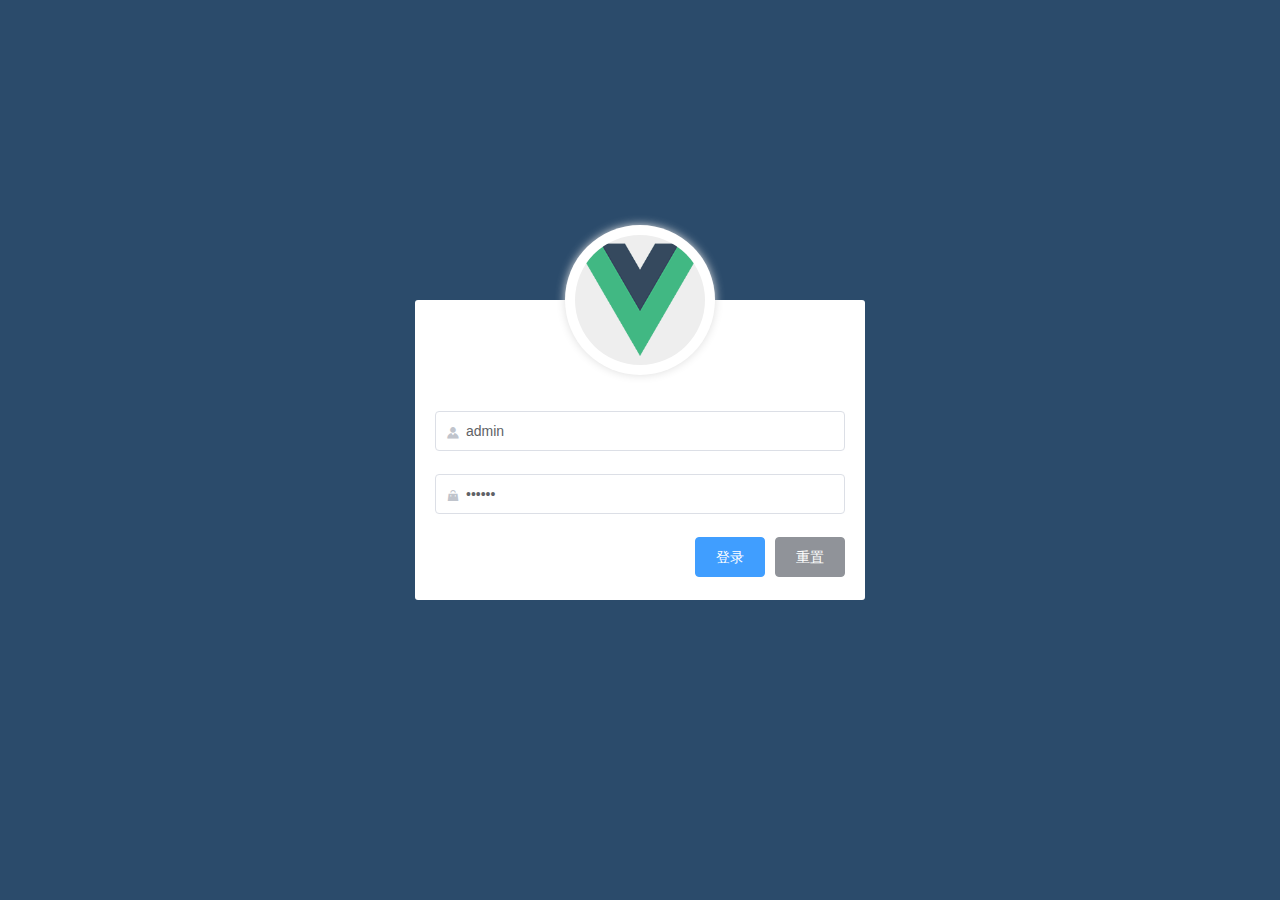
<file: dist1/index.html>
<!DOCTYPE html><html lang=en><head><meta charset=utf-8><meta http-equiv=X-UA-Compatible content="IE=edge"><meta name=viewport content="width=device-width,initial-scale=1"><link rel=icon href=favicon.ico><title>vue_shop</title><link href=css/app.3a994e13.css rel=preload as=style><link href=css/chunk-vendors.8e65866a.css rel=preload as=style><link href=js/app.44c1f111.js rel=preload as=script><link href=js/chunk-vendors.3b972b37.js rel=preload as=script><link href=css/chunk-vendors.8e65866a.css rel=stylesheet><link href=css/app.3a994e13.css rel=stylesheet></head><body><noscript><strong>We're sorry but vue_shop doesn't work properly without JavaScript enabled. Please enable it to continue.</strong></noscript><div id=app></div><script src=js/chunk-vendors.3b972b37.js></script><script src=js/app.44c1f111.js></script></body></html>
</file>
